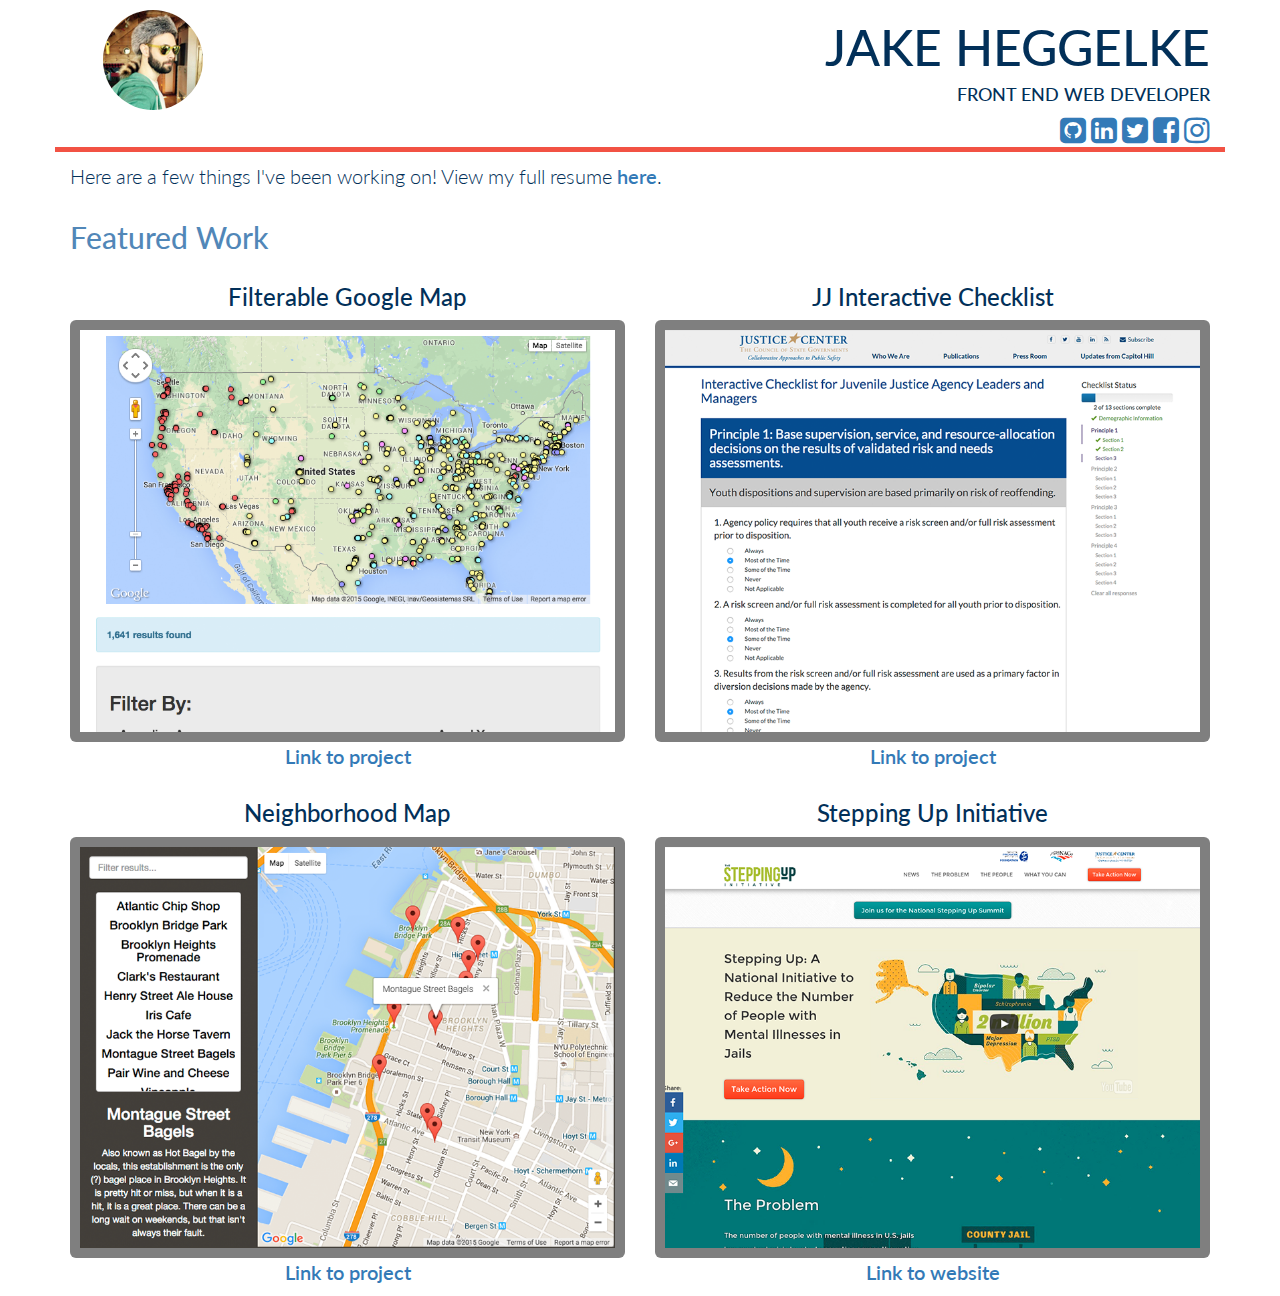
<file: index.html>
<!DOCTYPE html>
<html lang="en">
  <head>
		<title>Jake Heggelke - Portfolio</title>
		<link href='http://fonts.googleapis.com/css?family=Lato:100,300' rel='stylesheet' type='text/css'>
    <link rel="stylesheet" href="https://maxcdn.bootstrapcdn.com/font-awesome/4.5.0/css/font-awesome.min.css">
		<meta charset="utf-8">
  		<link rel="stylesheet" href="css/bootstrap.min.css">
  		<link rel="stylesheet" href="css/style.css">
  		<script type="text/javascript" src="js/jquery-2.1.4.min.js"></script>
  		<script type="text/javascript" src="js/bootstrap.min.js"></script>
      <script async="" src="//www.google-analytics.com/analytics.js"></script>
      <script>
        (function(i,s,o,g,r,a,m){i['GoogleAnalyticsObject']=r;i[r]=i[r]||function(){
        (i[r].q=i[r].q||[]).push(arguments)},i[r].l=1*new Date();a=s.createElement(o),
        m=s.getElementsByTagName(o)[0];a.async=1;a.src=g;m.parentNode.insertBefore(a,m)
        })(window,document,'script','//www.google-analytics.com/analytics.js','ga');
        ga('create', 'UA-72167837-1', 'auto');
        ga('send', 'pageview');
      </script>
  </head>
  <body>
  <div class="container">
    <div class="row header-color">
      <div class="col-md-2 col-sm-2 col-xs-12"><img class="img-responsive title-logo img-circle center-block" src="images/jake-logo.jpg" alt="jake logo"></div>
      <div class="col-md-4 col-sm-2"></div>
      <div class="col-md-6 col-sm-8 text-right text-uppercase name-title">
        <h1 class="title-super">Jake Heggelke</h1>
        <h4>Front End Web Developer</h4>
        <a href="https://github.com/jeggelke" target="_blank"><i class="fa fa-github-square"></i></a>
        <a href="https://www.linkedin.com/in/jake-heggelke-45303630" target="_blank"><i class="fa fa-linkedin-square"></i></a>
        <a href="https://twitter.com/Jeggelke" target="_blank"><i class="fa fa-twitter-square"></i></a>
        <a href="https://www.facebook.com/jake.heggelke" target="_blank"><i class="fa fa-facebook-square"></i></a>
        <a href="https://www.instagram.com/jeggelke/" target="_blank"><i class="fa fa-instagram"></i></a>
      </div>
    </div>
    <div class="row">
	    <div class="col-12">
		    <hr>
	    </div>
    </div>
	<div class="row">
	    <div class="col-md-12">
	      <p>Here are a few things I've been working on! View my full resume <a href="http://jeggelke.github.io/resume">here</a>.</p>
	    </div>
	</div>
    <div class="row">
      <div class="col-md-12"><h2 class="text-muted">Featured Work</h2></div>
    </div>
    <div class="row text-center">
      <div class="col-md-6 col-sm-6 col-xs-12">
        <h3>Filterable Google Map</h3>
        <img class="img-responsive modal-img outline-img" src="images/ncjiMap.png" alt="ncji map image" data-toggle="modal" data-target="#project1">
        <p><a href="ncji/index.html" target="_blank">Link to project</a></p>
      </div>
      <div class="col-md-6 col-sm-6 col-xs-12">
        <h3>JJ Interactive Checklist</h3>
        <img class="img-responsive modal-img outline-img" src="images/jj-checklist-resized.png" alt="sunflower image" data-toggle="modal" data-target="#project2">
        <p><a href="checklist/index.html" target="_blank">Link to project</a></p>
      </div>
      <div class="col-md-6 col-sm-6 col-xs-12">
        <h3>Neighborhood Map</h3>
        <img class="img-responsive modal-img outline-img" src="images/neighborhoodMap-resized.png" alt="bokeh image" data-toggle="modal" data-target="#project3">
        <p><a href="/neighborhood-map" target="_blank">Link to project</a></p>
      </div>
      <div class="col-md-6 col-sm-6 col-xs-12">
        <h3>Stepping Up Initiative</h3>
        <img class="img-responsive modal-img outline-img" src="images/steppingUp.png" alt="bokeh image" data-toggle="modal" data-target="#project4">
        <p><a href="https://stepuptogether.org" target="_blank">Link to website</a></p>
      </div>
    </div>
  </div>

<!-- Modal 1 -->
<div class="modal fade" id="project1" tabindex="-1" role="dialog" aria-labelledby="myModalLabel" aria-hidden="true">
  <div class="modal-dialog">
    <div class="modal-content">
      <div class="modal-header">
        <h4 class="modal-title" id="myModalLabel"><a href="ncji/index.html" target="_blank">National Crime Justice Initiatives Map</a></h4>
      </div>
      <div class="modal-body">
	  	<img class="img-responsive outline-img" src="images/ncjiMap.png">
        <p>This is a map that queries a Fusion Table to display dots on a map and populate the Awarding Agency Field. I created as an early project so it is not fully responsive and much of the code does not adhere to best practice rules. I may take some time to update this at some point.</p>
      </div>
      <div class="modal-footer">
        <button type="button" class="btn btn-default" data-dismiss="modal">Close</button>
      </div>
    </div>
  </div>
</div>

<!-- Modal 2 -->
<div class="modal fade" id="project2" tabindex="-1" role="dialog" aria-labelledby="myModalLabel" aria-hidden="true">
  <div class="modal-dialog">
    <div class="modal-content">
      <div class="modal-header">
        <h4 class="modal-title" id="myModalLabel"><a href="checklist/index.html" target="_blank">Juvenile Justice Interactive Checklist</a></h4>
      </div>
      <div class="modal-body">
        <img class="img-responsive outline-img" src="images/jj-checklist-resized.png">
        This private assessment helps agencies conduct a detailed assessment of how current policy and practice align with what research has shown works to reduce recidivism and improve other outcomes for youth involved with the juvenile justice system. Upon completion, a score is calculated and returned to the user. This project uses JQuery, Bootstrap, and saves to Local Storage after moving on to the next section.
      </div>
      <div class="modal-footer">
        <button type="button" class="btn btn-default" data-dismiss="modal">Close</button>
      </div>
    </div>
  </div>
</div>

<!-- Modal 3 -->
<div class="modal fade" id="project3" tabindex="-1" role="dialog" aria-labelledby="myModalLabel" aria-hidden="true">
  <div class="modal-dialog">
    <div class="modal-content">
      <div class="modal-header">
        <h4 class="modal-title" id="myModalLabel"><a href="neighborhood-map" target="_blank">Neighborhood Map (Work in Progress)</a></h4>
      </div>
      <div class="modal-body">
        <img class="img-responsive outline-img" src="images/neighborhoodMap-resized.png">
        This application shows my favorite places to hang out in my neighborhood. Utilizes knockout.js, Google Maps JavaScript API, JQuery, and Bootstrap. I plan on adding other features such as Yelp reviews and a Google Street View of each location.
      </div>
      <div class="modal-footer">
        <button type="button" class="btn btn-default" data-dismiss="modal">Close</button>
      </div>
    </div>
  </div>
</div>

<!-- Modal 4 -->
<div class="modal fade" id="project4" tabindex="-1" role="dialog" aria-labelledby="myModalLabel" aria-hidden="true">
  <div class="modal-dialog">
    <div class="modal-content">
      <div class="modal-header">
        <h4 class="modal-title" id="myModalLabel"><a href="https://stepuptogether.org" target="_blank">Stepping Up Initiative</a></h4>
      </div>
      <div class="modal-body">
        <img class="img-responsive outline-img" src="images/steppingUp.png">
        This call to action microsite is the home of a national initiative led by The Council of State Governments Justice Center, the National Association of Counties, and the American Psychiatric Association Foundation. The purpose of this initiative is to reduce the number of people with mental illness in jails and prisons. This site was built with Wordpress, uses JQuery and Bootstrap, and is fully responsive across browsers and devices.
      </div>
      <div class="modal-footer">
        <button type="button" class="btn btn-default" data-dismiss="modal">Close</button>
      </div>
    </div>
  </div>
</div>

  </body>
</html>
</file>
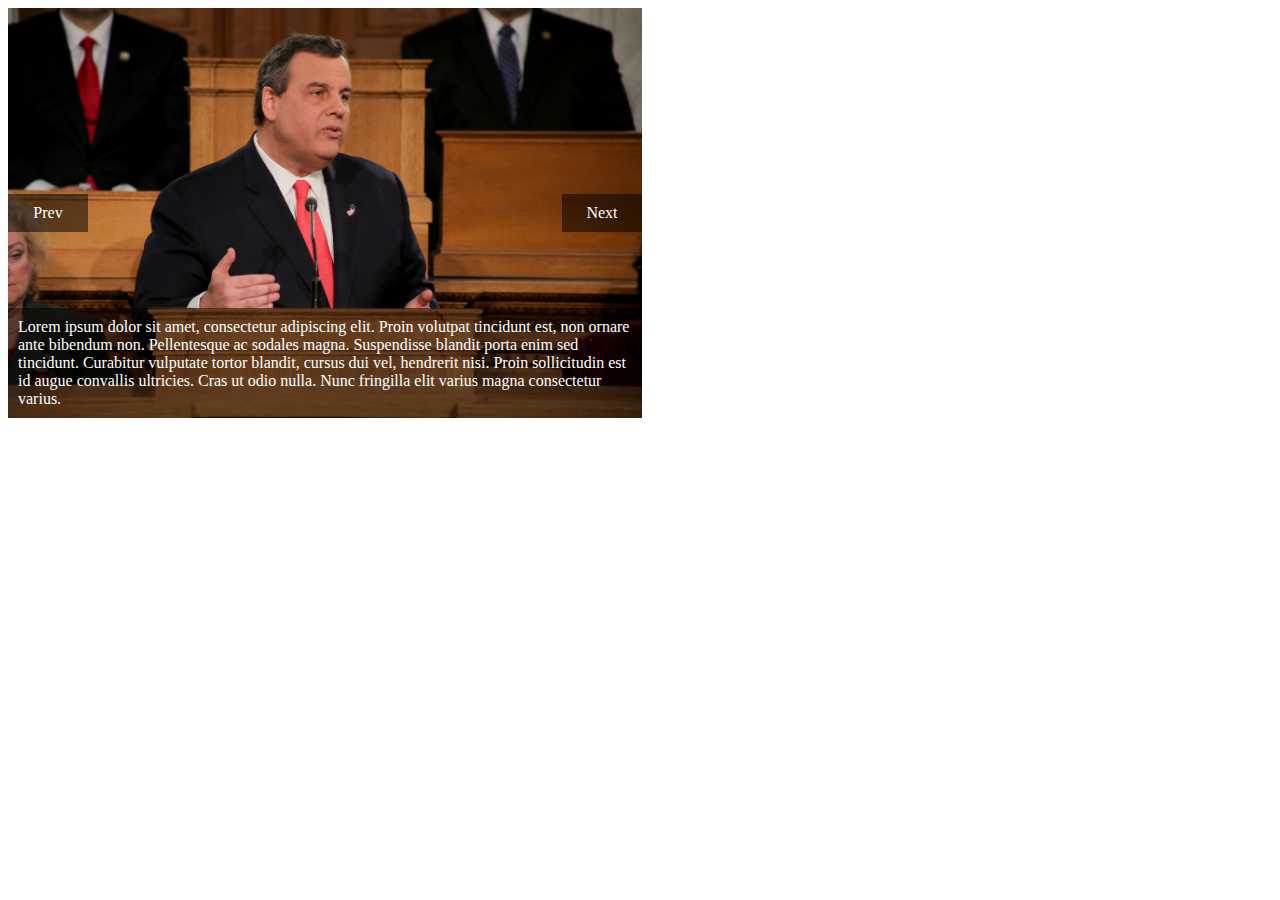
<file: slideshow/index.html>
<!DOCTYPE html>
<html>
  <head>
    <meta charset="utf-8">
    <title>Slideshow test</title>
    <script src="https://ajax.googleapis.com/ajax/libs/jquery/2.2.0/jquery.min.js"></script>
    <script src="js/script.js" charset="utf-8"></script>
    <link rel="stylesheet" href="css/main.css" media="screen" title="no title" charset="utf-8">
  </head>
  <body>
    <!-- delete this when finished--><div class="makeshift-column">
    <div class="module-container">
      <div class="ss-container">
        <div class="ss-entry">
          <div class="ss-image-container"><img src="assets/images/SoS Christie.jpg" alt="" class="ss-image"/></div>
          <div class="ss-caption text-on-ss">Lorem ipsum dolor sit amet, consectetur adipiscing elit. Proin volutpat tincidunt est, non ornare ante bibendum non. Pellentesque ac sodales magna. Suspendisse blandit porta enim sed tincidunt. Curabitur vulputate tortor blandit, cursus dui vel, hendrerit nisi. Proin sollicitudin est id augue convallis ultricies. Cras ut odio nulla. Nunc fringilla elit varius magna consectetur varius.</div>
        </div>
        <div class="ss-prev ss-nav text-on-ss">Prev</div>
        <div class="ss-next ss-nav text-on-ss">Next</div>
      </div>
  </div>
    <!-- delete this when finished--></div>
  </body>
</html>
</file>
<file: css/style.css>
/** Theme colors
#d8e4f0		Off White
#023059		Blue
#5187b8		Muted Blue
#a0d9b9		Seafoam Green
#bf3434		Red
#f25244		Orange
#f2da63		Mustard Yellow
**/

body {
	font-family: 'Lato', sans-serif;
	color: #023059;
	font-weight: 300;
	font-size: 20px;
}

hr {
	border-top: 5px solid #f25244;
	margin: 0px 0px 10px;
}

.text-muted {
	color: #5187b8;
}

.header-color {

}

.text-thin {
	font-weight: 100;
}

.title-super {
	font-size: 50px;
}

.title-logo {
	margin: 10px auto;
}

.outline-img {
	padding: 10px;
	background-color: rgba(0,0,0,0.5);
	border-radius: 6px;
}

.img-backdrop {

}

.fa {
	font-size: 30px;
}

.modal-img:hover {
	cursor: pointer;
}

@media (max-width:768px) {
	.name-title {
		text-align: center;
		}
}

a {
	font-weight: 600;
}
</file>
<file: slideshow/css/main.css>
.module-container {
  width: 100%;
}

.ss-container {
  width: 100%;

}

.ss-container img {
  width: 100%;
  height: auto;
  position: relative;
  overflow: hidden;
}

.ss-entry {
  position: relative;
}

/** Text **/

.text-on-ss {
  background-color: rgba(0, 0, 0, 0.50);
  color: #fff;
  padding: 10px;
}

.ss-nav {
  width: 60px;
  position: absolute;
  top:50%;
  text-align: center;
}

.ss-prev {
  left: 0px;
}

.ss-next {
  right: 0px;
}

.ss-caption {
  position: absolute;
  bottom: 0px;
  width: 100%;
  padding: 10px 0px;

}

/** DELETE RULES WHEN COMPLETED **/

.makeshift-column {
  width: 634px;
  position: relative;
}
</file>
